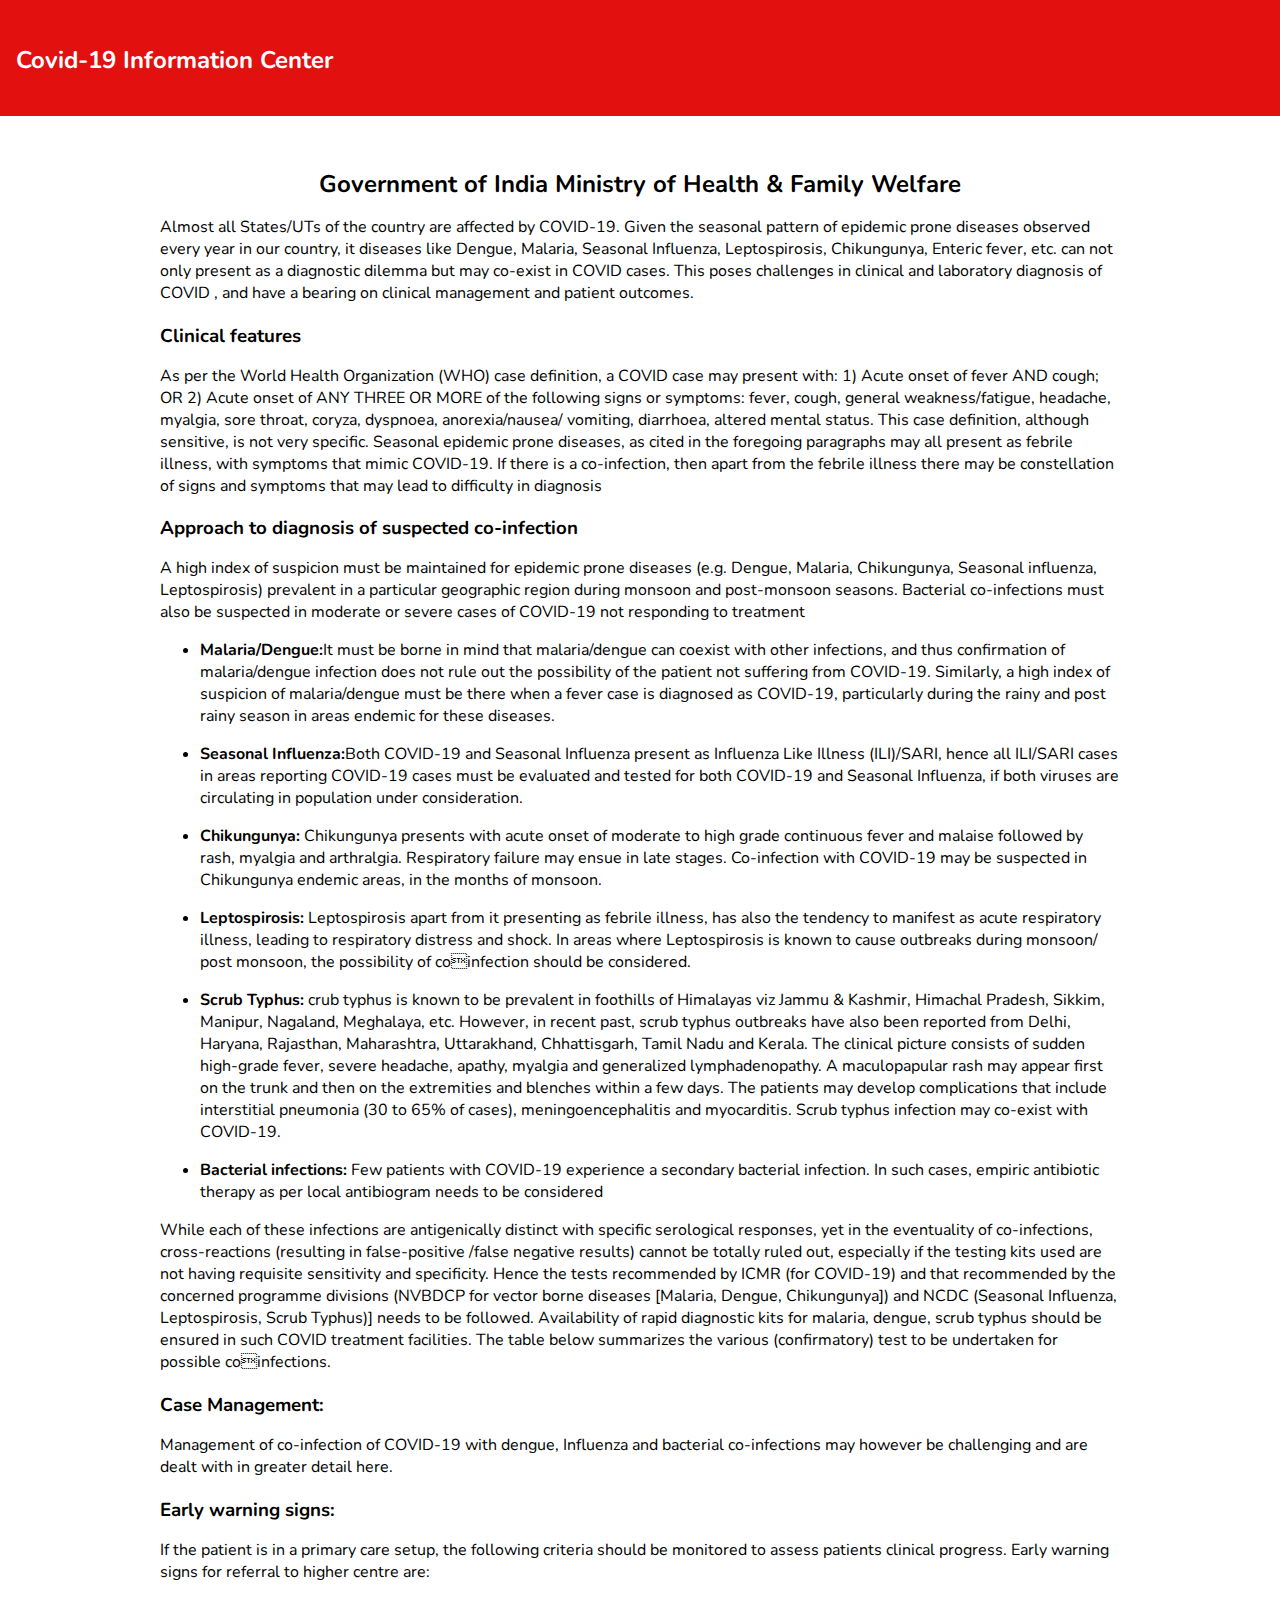
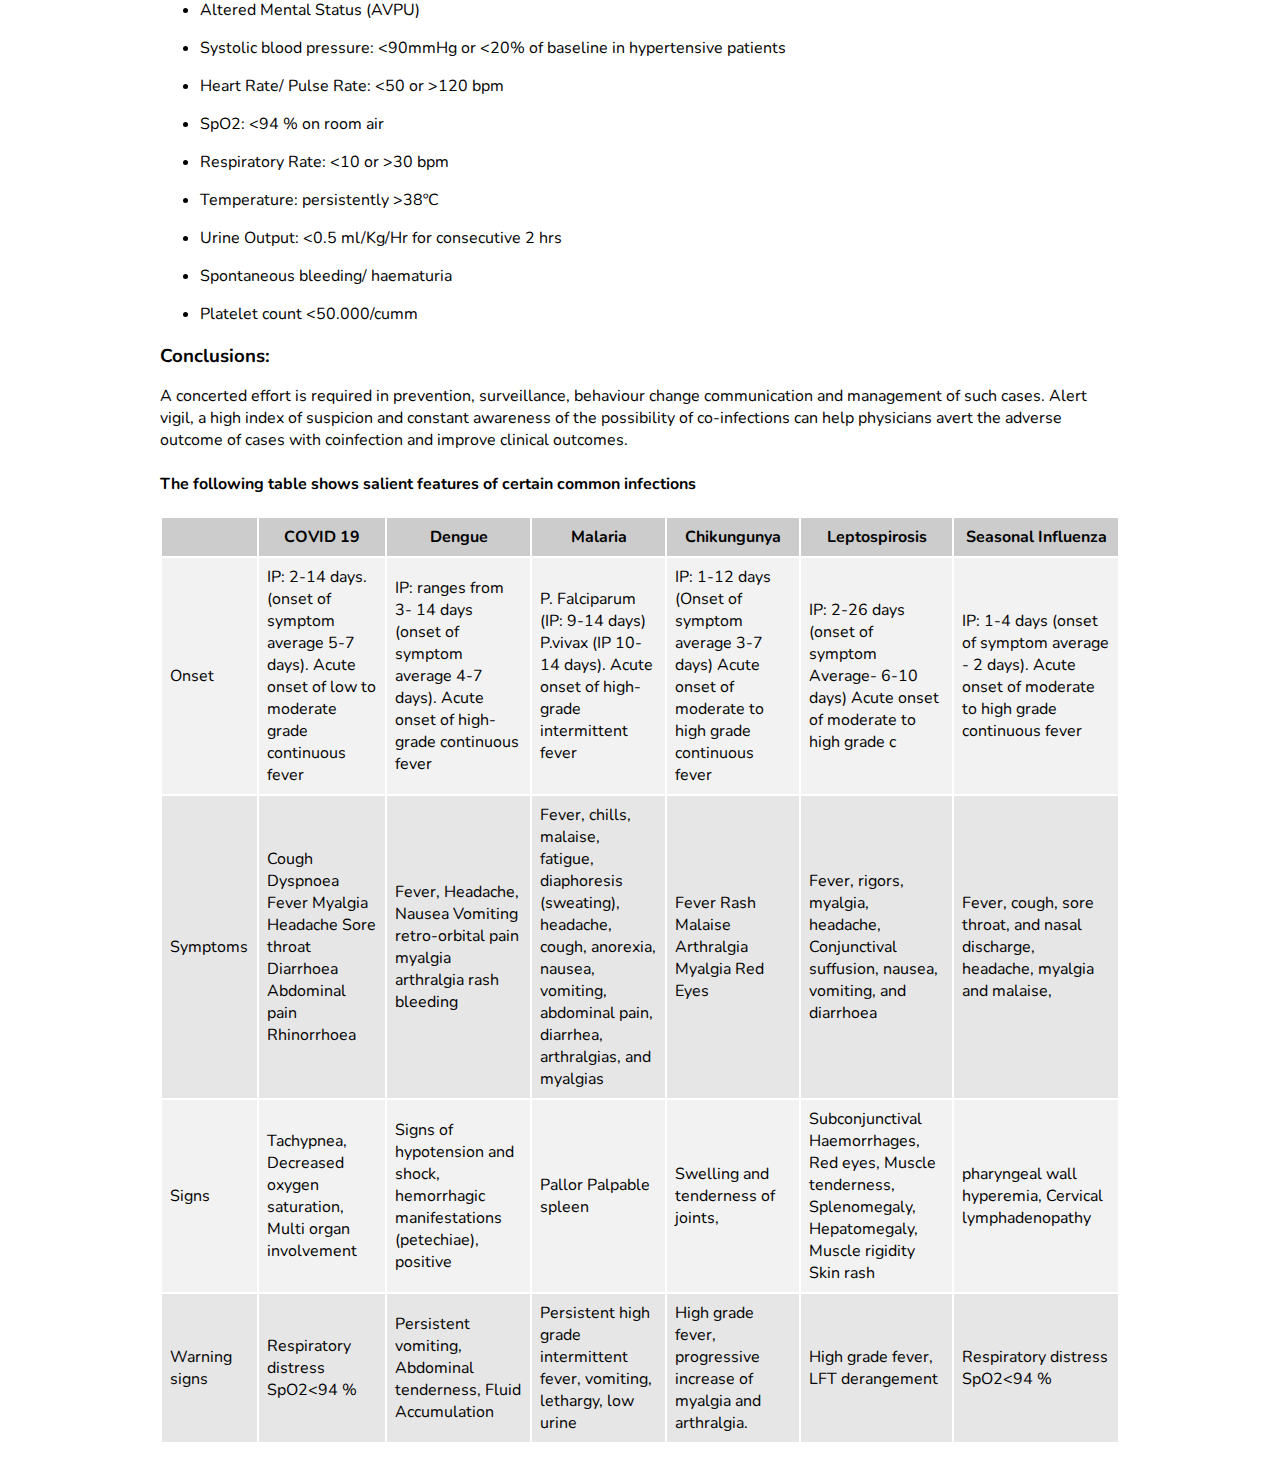
<file: more-info.html>
<!DOCTYPE html>
<html lang="en">
  <head>
    <meta charset="UTF-8" />
    <meta http-equiv="X-UA-Compatible" content="IE=edge" />
    <meta name="viewport" content="width=device-width, initial-scale=1.0" />
    <title>Covid 19 Information center | More info</title>
    <link rel="stylesheet" href="style.css" />
    <style>
      p,
      h1,
      h2,
      h3,li {
        margin-bottom: 1rem;
      }
      td,th{
          padding: .5rem;
      }
      th{
        background-color: #ccc;
      }
      tr:nth-child(even){
        background-color: #f2f2f2;
      }
      tr:nth-child(odd){
        background-color: #e6e6e6;
      }
    </style>
  </head>
  <body style="margin:0">
    <header style="margin:0">
        <a style="color: #fff;" href="/covid-19-app"><h2>Covid-19 Information Center</h2></a>
    </header>
    <div style="margin-top: 2rem" class="container">
    <center>
      <h2>Government of India Ministry of Health & Family Welfare</h2>
    </center>
    <p>
      Almost all States/UTs of the country are affected by COVID-19. Given the
      seasonal pattern of epidemic prone diseases observed every year in our
      country, it diseases like Dengue, Malaria, Seasonal Influenza,
      Leptospirosis, Chikungunya, Enteric fever, etc. can not only present as a
      diagnostic dilemma but may co-exist in COVID cases. This poses challenges
      in clinical and laboratory diagnosis of COVID , and have a bearing on
      clinical management and patient outcomes.
    </p>
    <h3>Clinical features</h3>
    <p>
      As per the World Health Organization (WHO) case definition, a COVID case
      may present with: 1) Acute onset of fever AND cough; OR 2) Acute onset of
      ANY THREE OR MORE of the following signs or symptoms: fever, cough,
      general weakness/fatigue, headache, myalgia, sore throat, coryza,
      dyspnoea, anorexia/nausea/ vomiting, diarrhoea, altered mental status.
      This case definition, although sensitive, is not very specific. Seasonal
      epidemic prone diseases, as cited in the foregoing paragraphs may all
      present as febrile illness, with symptoms that mimic COVID-19. If there is
      a co-infection, then apart from the febrile illness there may be
      constellation of signs and symptoms that may lead to difficulty in
      diagnosis
    </p>
    <h3>Approach to diagnosis of suspected co-infection</h3>
    <p>
        A high index of suspicion must be maintained for epidemic prone diseases (e.g. Dengue, Malaria,
Chikungunya, Seasonal influenza, Leptospirosis) prevalent in a particular geographic region during
monsoon and post-monsoon seasons. Bacterial co-infections must also be suspected in moderate or
severe cases of COVID-19 not responding to treatment
    </p>
    <p>
        <ul>
            <li><b> Malaria/Dengue:</b>It must be borne in mind that malaria/dengue can coexist with other infections,
and thus confirmation of malaria/dengue infection does not rule out the possibility of the patient
not suffering from COVID-19. Similarly, a high index of suspicion of malaria/dengue must be
there when a fever case is diagnosed as COVID-19, particularly during the rainy and post rainy
season in areas endemic for these diseases. </li>
        
        
            <li><b> Seasonal Influenza:</b>Both COVID-19 and Seasonal Influenza present as Influenza Like Illness
(ILI)/SARI, hence all ILI/SARI cases in areas reporting COVID-19 cases must be evaluated and
tested for both COVID-19 and Seasonal Influenza, if both viruses are circulating in population
under consideration. </li>
       
            <li><b>  Chikungunya:</b> Chikungunya presents with acute onset of moderate to high grade continuous
fever and malaise followed by rash, myalgia and arthralgia. Respiratory failure may ensue in late
stages. Co-infection with COVID-19 may be suspected in Chikungunya endemic areas, in the
months of monsoon. </li>
    
            <li><b> Leptospirosis:</b> Leptospirosis apart from it presenting as febrile illness, has also the tendency to
manifest as acute respiratory illness, leading to respiratory distress and shock. In areas where
Leptospirosis is known to cause outbreaks during monsoon/ post monsoon, the possibility of coinfection should be considered.  </li>
        
            <li><b> Scrub Typhus:</b> crub typhus is known to be prevalent in foothills of Himalayas viz Jammu &
Kashmir, Himachal Pradesh, Sikkim, Manipur, Nagaland, Meghalaya, etc. However, in recent
past, scrub typhus outbreaks have also been reported from Delhi, Haryana, Rajasthan,
Maharashtra, Uttarakhand, Chhattisgarh, Tamil Nadu and Kerala. The clinical picture consists of
sudden high-grade fever, severe headache, apathy, myalgia and generalized lymphadenopathy. A
maculopapular rash may appear first on the trunk and then on the extremities and blenches within
a few days. The patients may develop complications that include interstitial pneumonia (30 to
65% of cases), meningoencephalitis and myocarditis. Scrub typhus infection may co-exist with
COVID-19. </li>
<li><b> Bacterial infections:</b>
 Few patients with COVID-19 experience a secondary bacterial infection. In
such cases, empiric antibiotic therapy as per local antibiogram needs to be considered
</li>
        </ul>
    </p>
    <p>
        While each of these infections are antigenically distinct with specific serological responses, yet in the
eventuality of co-infections, cross-reactions (resulting in false-positive /false negative results) cannot
be totally ruled out, especially if the testing kits used are not having requisite sensitivity and
specificity. Hence the tests recommended by ICMR (for COVID-19) and that recommended by the
concerned programme divisions (NVBDCP for vector borne diseases [Malaria, Dengue,
Chikungunya]) and NCDC (Seasonal Influenza, Leptospirosis, Scrub Typhus)] needs to be followed.
Availability of rapid diagnostic kits for malaria, dengue, scrub typhus should be ensured in such
COVID treatment facilities.
The table below summarizes the various (confirmatory) test to be undertaken for possible coinfections.
    </p>
    <h3>Case Management:</h3>
    <p>
Management of co-infection of COVID-19 with dengue, Influenza and bacterial co-infections may
however be challenging and are dealt with in greater detail here.
</p>
<h3>Early warning signs:</h3>
<p>If the patient is in a primary care setup, the following criteria should be monitored to assess patients 
clinical progress. Early warning signs for referral to higher centre are:
</p>
<ul>
    <li>
     Altered Mental Status (AVPU)
    </li>
    <li>
    Systolic blood pressure: &lt;90mmHg or &lt;20% of baseline in hypertensive patients
    </li>
    <li>
     Heart Rate/ Pulse Rate: &lt;50 or &gt;120 bpm
    </li>
    <li>
      SpO2: &lt;94 % on room air
    </li>
    <li>
      Respiratory Rate: &lt;10 or &gt;30 bpm
    </li>
    <li>
     Temperature: persistently >38ºC
    </li>
    <li>
     Urine Output: &lt;0.5 ml/Kg/Hr for consecutive 2 hrs
    </li>
    <li>
     Spontaneous bleeding/ haematuria
    </li>
    <li>
      Platelet count &lt;50.000/cumm
    </li>
</ul>
<h3>Conclusions:</h3>
<p>
    A concerted effort is required in prevention, surveillance, behaviour change communication and
management of such cases. Alert vigil, a high index of suspicion and constant awareness of the
possibility of co-infections can help physicians avert the adverse outcome of cases with coinfection
and improve clinical outcomes.
</p>
<h4>The following table shows salient features of certain common infections</h4>
<table>
    <tr>
        <th></th>
        <th>COVID 19</th>
        <th>Dengue</th>
        <th>Malaria</th>
        <th>Chikungunya</th>
        <th>Leptospirosis</th>
        <th>Seasonal Influenza</th>
    </tr>
    <tr>
        <td>Onset</td>
        <td>IP: 2-14 days.
          (onset of symptom
          average 5-7 days).
          Acute onset of low
          to moderate grade
          continuous fever</td>
        <td>IP: ranges from 3-
14 days 
(onset of symptom
average 4-7 days).
Acute onset of
high-grade
continuous fever</td>
        <td>P. Falciparum (IP:
9-14 days)
P.vivax (IP 10-14
days). Acute onset
of high-grade
intermittent fever</td>
        <td>IP: 1-12 days
(Onset of symptom
average 3-7 days)
Acute onset of
moderate to high
grade continuous
fever</td>
        <td>
            IP: 2-26 days
(onset of symptom
Average- 6-10
days)
Acute onset of
moderate to high
grade c
        </td>
        <td>
            IP: 1-4 days
(onset of symptom
average - 2 days).
Acute onset of
moderate to high
grade continuous
fever
        </td>
    </tr>
    <tr>
        <td>Symptoms</td>
        <td>Cough
Dyspnoea 
Fever 
Myalgia
Headache
Sore throat 
Diarrhoea
Abdominal pain
Rhinorrhoea</td>
        <td>
            Fever,
Headache,
Nausea
Vomiting
retro-orbital
pain 
myalgia
arthralgia
rash
bleeding
        </td>
        <td>
            Fever,
chills, malaise,
fatigue, diaphoresis
(sweating),
headache, cough,
anorexia, nausea,
vomiting,
abdominal pain,
diarrhea,
arthralgias, and
myalgias
        </td>
        <td>
            Fever
Rash 
Malaise 
Arthralgia
Myalgia
Red Eyes
        </td>
        <td>
            Fever,
rigors,
myalgia,
headache,
Conjunctival
suffusion, nausea,
vomiting,
and diarrhoea
        </td>
        <td>
            Fever, cough, sore
throat, and nasal
discharge,
headache, myalgia
and malaise,
        </td>
    </tr>
    <tr>
        <td>Signs</td>
        <td>Tachypnea,
Decreased oxygen
saturation,
Multi organ
involvement</td>
        <td>Signs of
hypotension and
shock,
hemorrhagic
manifestations
(petechiae),
positive</td>
        <td>Pallor
Palpable spleen</td>
        <td>Swelling and
tenderness of joints,
</td>
        <td>Subconjunctival
Haemorrhages,
Red eyes, 
Muscle tenderness,
Splenomegaly,
Hepatomegaly,
Muscle rigidity 
Skin rash</td>
        <td>pharyngeal wall
hyperemia,
Cervical
lymphadenopathy</td>
    </tr>
    <tr>
        <td>Warning signs</td>
        <td>Respiratory distress
SpO2<94 %
</td>
        <td>
            Persistent vomiting,
Abdominal
tenderness, Fluid
Accumulation
        </td>
        <td>Persistent high
grade intermittent
fever, vomiting,
lethargy, low urine</td>
        <td>
            High grade fever,
progressive increase
of myalgia and
arthralgia.
        </td>
        <td>
            High grade fever,
LFT derangement
        </td>
        <td>
            Respiratory distress
SpO2<94 %
        </td>
    </tr>
</table>
<br/>
</div>
  </body>
</html>
</file>
<file: style.css>
@import url("https://fonts.googleapis.com/css2?family=Nunito&display=swap");

:root {
  --primary: #e31010;
}

html {
  scroll-behavior: smooth;
  overflow-x: hidden;
}

body {
  font-family: "Nunito", sans-serif;
  display: flex;
  flex-direction: column;
  min-height: 100vh;
  background-color: #fff;
}

.container {
  margin: 0 auto;
  width: 100%;
  max-width: 960px;
}

header {
  background-color: var(--primary);
  color: #fff;
  padding: 1.5rem 1rem;
  display: flex;
  justify-content: space-between;
  align-items: center;
}

.header a {
  color: #fff;
}

a {
  text-decoration: none;
}

.province {
  padding: 2rem;
  border-radius: 8px;
  width: 100%;
  max-width: 700px;
  margin: 1rem auto;
}

#section01 {
  display: flex;
  align-items: center;
}

#section02 {
  display: flex;
  flex-direction: column;
  justify-content: center;
  padding: 1rem 5rem;
}

#section02 p {
  margin-bottom: 1rem;
}

#section02 p b {
  margin-right: 0.5rem;
}

#provinceDetails {
  margin-top: 1rem;
}

#provinceDetails h3 {
  margin-bottom: 1rem;
  font-size: 2rem;
}

#provinceDetails h4 {
  margin-bottom: 0.8rem;
  font-size: 1.4rem;
  color: #333;
}

/* dropbox */
select {
  width: 200px;
  height: 30px;
  border: none;
  outline: none;
  text-indent: 5px;
  background-color: #f6f6f6;
}

main {
  flex-grow: 1;
  margin-top: 1rem;
  display: flex;
  justify-content: center;
  flex-direction: column;
  width: 300%;
}

main section {
  min-height: 100vh;
  width: 100vw;
}

.statistic-section {
  display: flex;
  justify-content: center;
  align-items: center;
}

.information-section {
  background-color: #fff;
}

.left-side {
  display: flex;
  flex-direction: column;
  width: 100%;
  padding: 0.5rem;
}

.left-side table td {
  font-size: 1.2rem;
  padding: 5px;
}

.infobox {
  background-color: #fff;
  border-radius: 5px;
  height: max-content;
  margin: 0.5rem;
  padding: 0.5rem;
  margin-bottom: 1rem;
}

.info-header {
  display: flex;
  justify-content: space-between;
  align-items: center;
  margin-bottom: 0.5rem;
  padding: 0 0.5rem;
}

.info-header h3 {
  text-transform: uppercase;
  font-size: 1.5rem;
  margin-right: 0.5rem;
}

.right-side {
  width: 100%;
  padding: 0 1rem;
  margin-top: 1rem;
  margin-bottom: 1rem;
}

.right-side-inner {
  background-color: #fff;
  padding: 0.5rem;
  border-radius: 4px;
}

footer {
  background-color: #f6f6f6;
  text-align: center;
  padding: 1.5rem 1rem;
  border-top: 1px solid #ccc;
}

.loader {
  position: fixed;
  top: 50%;
  left: 45%;
  transform: translate(-50%, -50%);
  width: 75px;
  height: 75px;
  border-radius: 50%;
  border: 10px solid #e4cbcb;
  border-right: 10px solid var(--primary);
  animation: loading 0.5s linear infinite;
}

@keyframes loading {
  from {
    transform: rotate(0);
  }
  to {
    transform: rotate(360deg);
  }
}

.d-none {
  display: none;
}

.country-flag {
  height: 20px;
}

hr {
  border: none;
  border-top: 1px solid #ccc;
  margin-bottom: 1rem;
}

nav {
  border-bottom: 1px solid #ccc;
  position: sticky;
  top: 0px;
}

nav ul {
  display: flex;
  justify-content: space-between;
}

nav ul a {
  width: 50%;
  color: #fff;
  background-color: #cf1313;
  height: 40px;
  display: flex;
  align-items: center;
  justify-content: center;
  border-left: 1px solid #a71212;
}

.active {
  border-bottom: 5px solid #f2f2f2;
  background-color: #a71212;
}

nav ul li {
  list-style: none;
}

.chip {
  padding: 0.4rem;
  border: 2px solid grey;
  border-radius: 50px;
  cursor: pointer;
  background-color: transparent;
  outline: none;
}

.chip-disabled {
  border-color: #f2f2f2;
  cursor: not-allowed;
}

.active-chip {
  border-color: var(--primary);
  color: var(--primary);
}

#section1 {
  background-color: #fff;
}

#section2 .container,
#section3 .container {
  margin-top: 3rem;
  padding: 1rem;
}

#section4 {
  background-color: #fff;
}

#section4 .inner {
  padding: 1rem;
  margin: 3rem auto;
  width: 100vw;
  max-width: 1200px;
}

#section4 .inner .tests {
  display: flex;
}

#section4 .inner .tests .test {
  width: 100%;
  padding: 2rem;
  margin-right: 1rem;
  border-radius: 8px;
}

.bg-purple {
  background-color: #a98de0;
}
.bg-pink {
  background-color: #fbeaf0;
}
.bg-blue {
  background-color: #effff5;
}
.bg-yellow {
  background-color: #fff7bc;
}

.test1 {
  background-color: #a98de0;
  color: #fff;
}

.test2 {
  background-color: #fbeaf0;
}

.test3 {
  background-color: #effff5;
}

.test4 {
  background-color: #fff7bc;
}

#section5 .inner {
  max-width: 960px;
  margin: 7rem auto;
  display: flex;
  flex-direction: column;
}

#section5 .inner .info {
  display: flex;
  align-items: center;
}

#section5 img {
  width: 250px;
  margin-right: 2rem;
  border-radius: 8px;
}

/* On mobile devices */
@media screen and (max-width: 800px) {
  .header {
    display: flex;
    flex-direction: column;
    justify-content: center;
    text-align: center;
  }
  .header h2 {
    font-size: 1.3rem;
  }
  .header select {
    margin-top: 0.5rem;
  }
  main {
    display: flex;
    justify-content: center;
    flex-direction: column;
    padding: 2.5rem 0;
  }
  .statistic-section {
    display: flex;
    flex-direction: column-reverse;
    margin-bottom: 2rem;
  }
  canvas {
    height: 100px;
    width: 300px;
  }
  #section2,
  #section3 {
    padding-left: 1rem;
  }
  #section4,
  #section3,
  #section2 {
    height: 300%;
  }
  #section4 .inner .tests {
    flex-direction: column;
  }
  .test {
    margin-bottom: 1rem;
  }
  #section5 .inner {
    padding: 2rem;
  }
  #section5 .inner .info {
    padding: 2rem;
    align-items: center;
    flex-direction: column;
  }
  #section5 img {
    margin: 0;
    margin-bottom: 2rem;
  }
  #section02 {
    padding: 1rem;
  }
}
</file>
